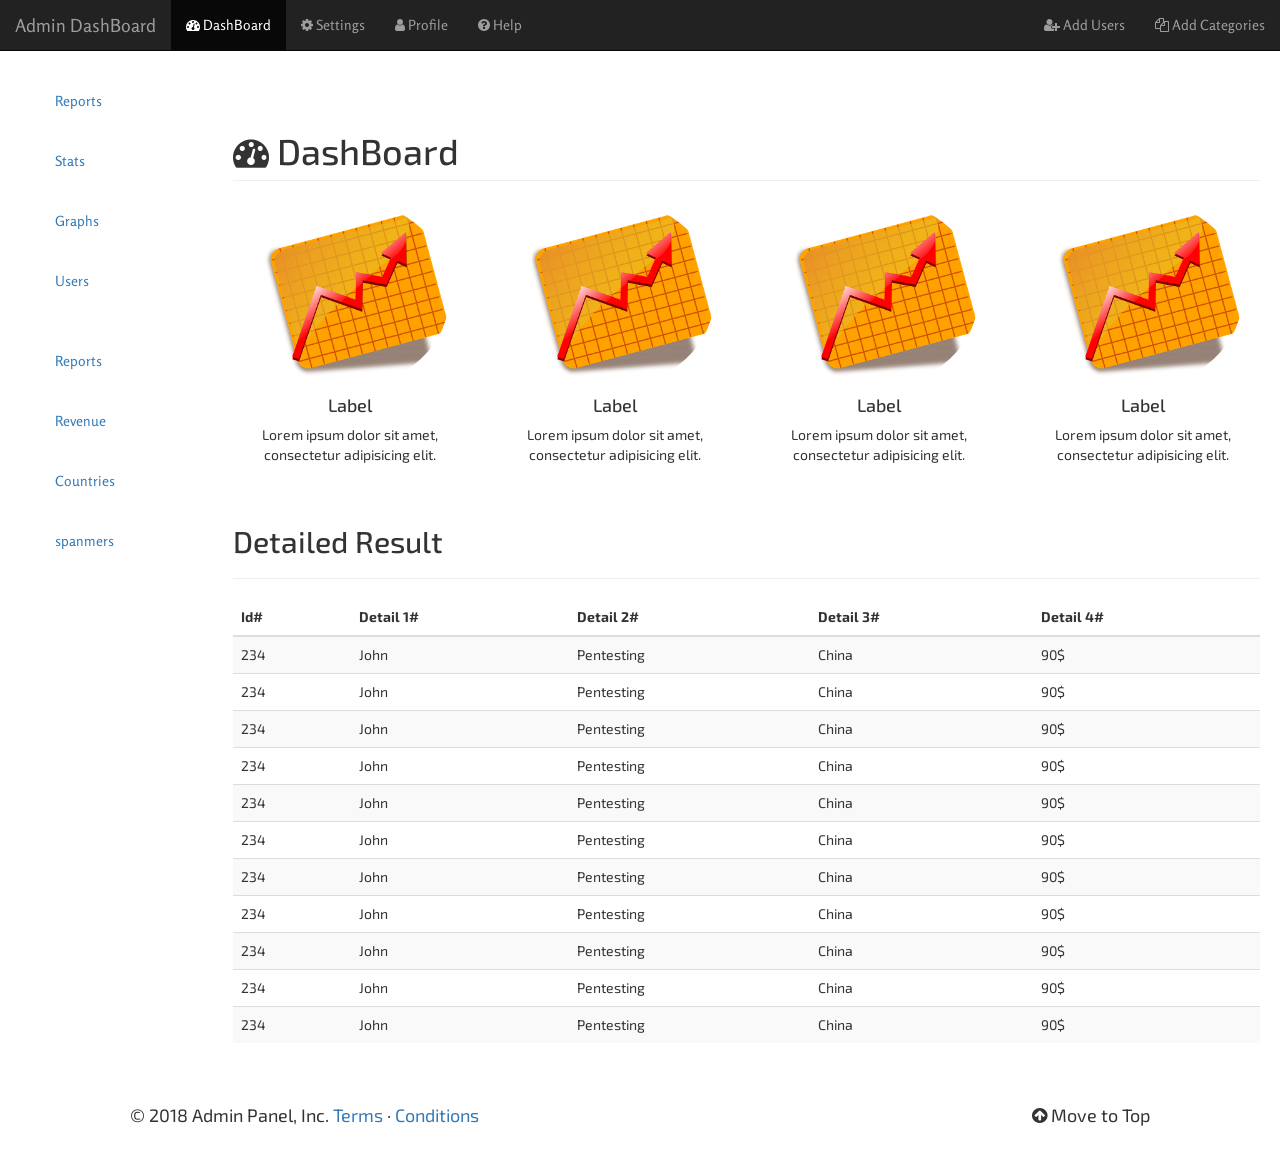
<file: AdminPanel/index.html>
<!DOCTYPE html>
<html lang="en">

<head>
	<meta charset="utf-8">
	<meta name="viewport" content="width=device-width, initial-scale=1.0">
	<link rel="stylesheet" media="screen" href="https://cdnjs.cloudflare.com/ajax/libs/twitter-bootstrap/3.3.5/css/bootstrap.min.css">
    <link rel="stylesheet" href="https://stackpath.bootstrapcdn.com/font-awesome/4.7.0/css/font-awesome.min.css">
    <link href="https://fonts.googleapis.com/css?family=Rosario" rel="stylesheet">
    <link href="https://fonts.googleapis.com/css?family=Exo+2" rel="stylesheet">
    <link rel="stylesheet" href="css/style.css">
	<title>Admin Panal</title>

</head>

<body>

<!--	navbar starts here -->

    <nav class="navbar navbar-inverse navbar-static-top">
      <div class="container-fluid">
        <div class="navbar-header">
          <button type="button" class="navbar-toggle collapsed" data-toggle="collapse" data-target="#bs-example-navbar-collapse-1" aria-expanded="false">
            <span class="sr-only">Toggle navigation</span>
            <span class="icon-bar"></span>
            <span class="icon-bar"></span>
            <span class="icon-bar"></span>
          </button>
          <a class="navbar-brand" href="#">Admin DashBoard</a>
        </div>
        <div class="collapse navbar-collapse" id="bs-example-navbar-collapse-1">
          <ul class="nav navbar-nav">
            <li class="active"><a href="#"><i class="fa fa-tachometer" aria-hidden="true"></i> DashBoard <span class="sr-only">(current)</span></a></li>
            <li><a href="#"><i class="fa fa-cog" aria-hidden="true"></i> Settings</a></li>
            <li><a href="#"><i class="fa fa-user" aria-hidden="true"></i> Profile</a></li>
            <li><a href="#"><i class="fa fa-question-circle" aria-hidden="true"></i> Help</a></li>
          </ul>
          <ul class="nav navbar-nav navbar-right">
            <li><a href="#"><i class="fa fa-user-plus" aria-hidden="true"></i> Add Users</a></li>
            <li><a href="#"><i class="fa fa-files-o" aria-hidden="true"></i> Add Categories</a></li>
          </ul>
        </div>
      </div>
    </nav>
    
<!--    navbar ends Here -->

    <div class="container-fluid">
        <div class="row">
            <div class="col-sm-3 col-md-2">
                <ul class="nav nav-sidebar">
                    <li class="active"><a href="#">Reports</a></li>
                    <li><a href="#">Stats</a></li>
                    <li><a href="#">Graphs</a></li>
                    <li><a href="#">Users</a></li>
                </ul>
                <ul class="nav nav-sidebar">
                    <li class="active"><a href="#">Reports</a></li>
                    <li><a href="#">Revenue</a></li>
                    <li><a href="#">Countries</a></li>
                    <li><a href="#">spanmers</a></li>
                </ul>
            </div>
            <div class="col-sm-9 col-md-10 main">
                <h1 class="page-header"><i class="fa fa-tachometer" aria-hidden="true"></i> DashBoard</h1>
                <div class="row placeholders">
                    <div class="col-xs-6 col-sm-3 placeholder">
                        <img src="images/graph.png" alt="graph Image" class="img-responsive" width="200" height="200">
                        <h4>Label</h4>
                        <p>Lorem ipsum dolor sit amet, consectetur adipisicing elit.</p>
                    </div>
                    <div class="col-xs-6 col-sm-3 placeholder">
                        <img src="images/graph.png" alt="graph Image" class="img-responsive" width="200" height="200">
                        <h4>Label</h4>
                        <p>Lorem ipsum dolor sit amet, consectetur adipisicing elit.</p>
                    </div>
                    <div class="col-xs-6 col-sm-3 placeholder">
                        <img src="images/graph.png" alt="graph Image" class="img-responsive" width="200" height="200">
                        <h4>Label</h4>
                        <p>Lorem ipsum dolor sit amet, consectetur adipisicing elit.</p>
                    </div>
                    <div class="col-xs-6 col-sm-3 placeholder">
                        <img src="images/graph.png" alt="graph Image" class="img-responsive" width="200" height="200">
                        <h4>Label</h4>
                        <p>Lorem ipsum dolor sit amet, consectetur adipisicing elit.</p>
                    </div>
                </div>
                <h2 class="sub-header">Detailed Result</h2>
                <hr>
                <div class="table-responsive">
                    <table class="table table-striped">
                        <thead>
                            <tr>
                                <th>Id#</th>
                                <th>Detail 1#</th>
                                <th>Detail 2#</th>
                                <th>Detail 3#</th>
                                <th>Detail 4#</th>
                            </tr>
                        </thead>
                        <tbody>
                            <tr>
                                <td>234</td>
                                <td>John</td>
                                <td>Pentesting</td>
                                <td>China</td>
                                <td>90$</td>
                            </tr>
                            <tr>
                                <td>234</td>
                                <td>John</td>
                                <td>Pentesting</td>
                                <td>China</td>
                                <td>90$</td>
                            </tr>
                            <tr>
                                <td>234</td>
                                <td>John</td>
                                <td>Pentesting</td>
                                <td>China</td>
                                <td>90$</td>
                            </tr>
                            <tr>
                                <td>234</td>
                                <td>John</td>
                                <td>Pentesting</td>
                                <td>China</td>
                                <td>90$</td>
                            </tr>
                            <tr>
                                <td>234</td>
                                <td>John</td>
                                <td>Pentesting</td>
                                <td>China</td>
                                <td>90$</td>
                            </tr>
                            <tr>
                                <td>234</td>
                                <td>John</td>
                                <td>Pentesting</td>
                                <td>China</td>
                                <td>90$</td>
                            </tr>
                            <tr>
                                <td>234</td>
                                <td>John</td>
                                <td>Pentesting</td>
                                <td>China</td>
                                <td>90$</td>
                            </tr>
                            <tr>
                                <td>234</td>
                                <td>John</td>
                                <td>Pentesting</td>
                                <td>China</td>
                                <td>90$</td>
                            </tr>
                            <tr>
                                <td>234</td>
                                <td>John</td>
                                <td>Pentesting</td>
                                <td>China</td>
                                <td>90$</td>
                            </tr>
                            <tr>
                                <td>234</td>
                                <td>John</td>
                                <td>Pentesting</td>
                                <td>China</td>
                                <td>90$</td>
                            </tr>
                            <tr>
                                <td>234</td>
                                <td>John</td>
                                <td>Pentesting</td>
                                <td>China</td>
                                <td>90$</td>
                            </tr>
                        </tbody>
                    </table>
                </div>
            </div>
        </div>
    </div>
    
<!--    footer starts here -->
   
   <footer class="main">
        <p class="pull-right"><i class="fa fa-arrow-circle-up"></i> Move to Top</p>
        <p>&copy; 2018 Admin Panel, Inc. <a href="#">Terms</a> &middot; <a href="#">Conditions</a></p>
    </footer>
    
<!--    footer ends here -->
    
	<script src="https://cdnjs.cloudflare.com/ajax/libs/jquery/1.11.3/jquery.min.js"></script>
	<script src="https://cdnjs.cloudflare.com/ajax/libs/twitter-bootstrap/3.3.5/js/bootstrap.min.js"></script>

	<script>
	</script>

</body>

</html>
</file>
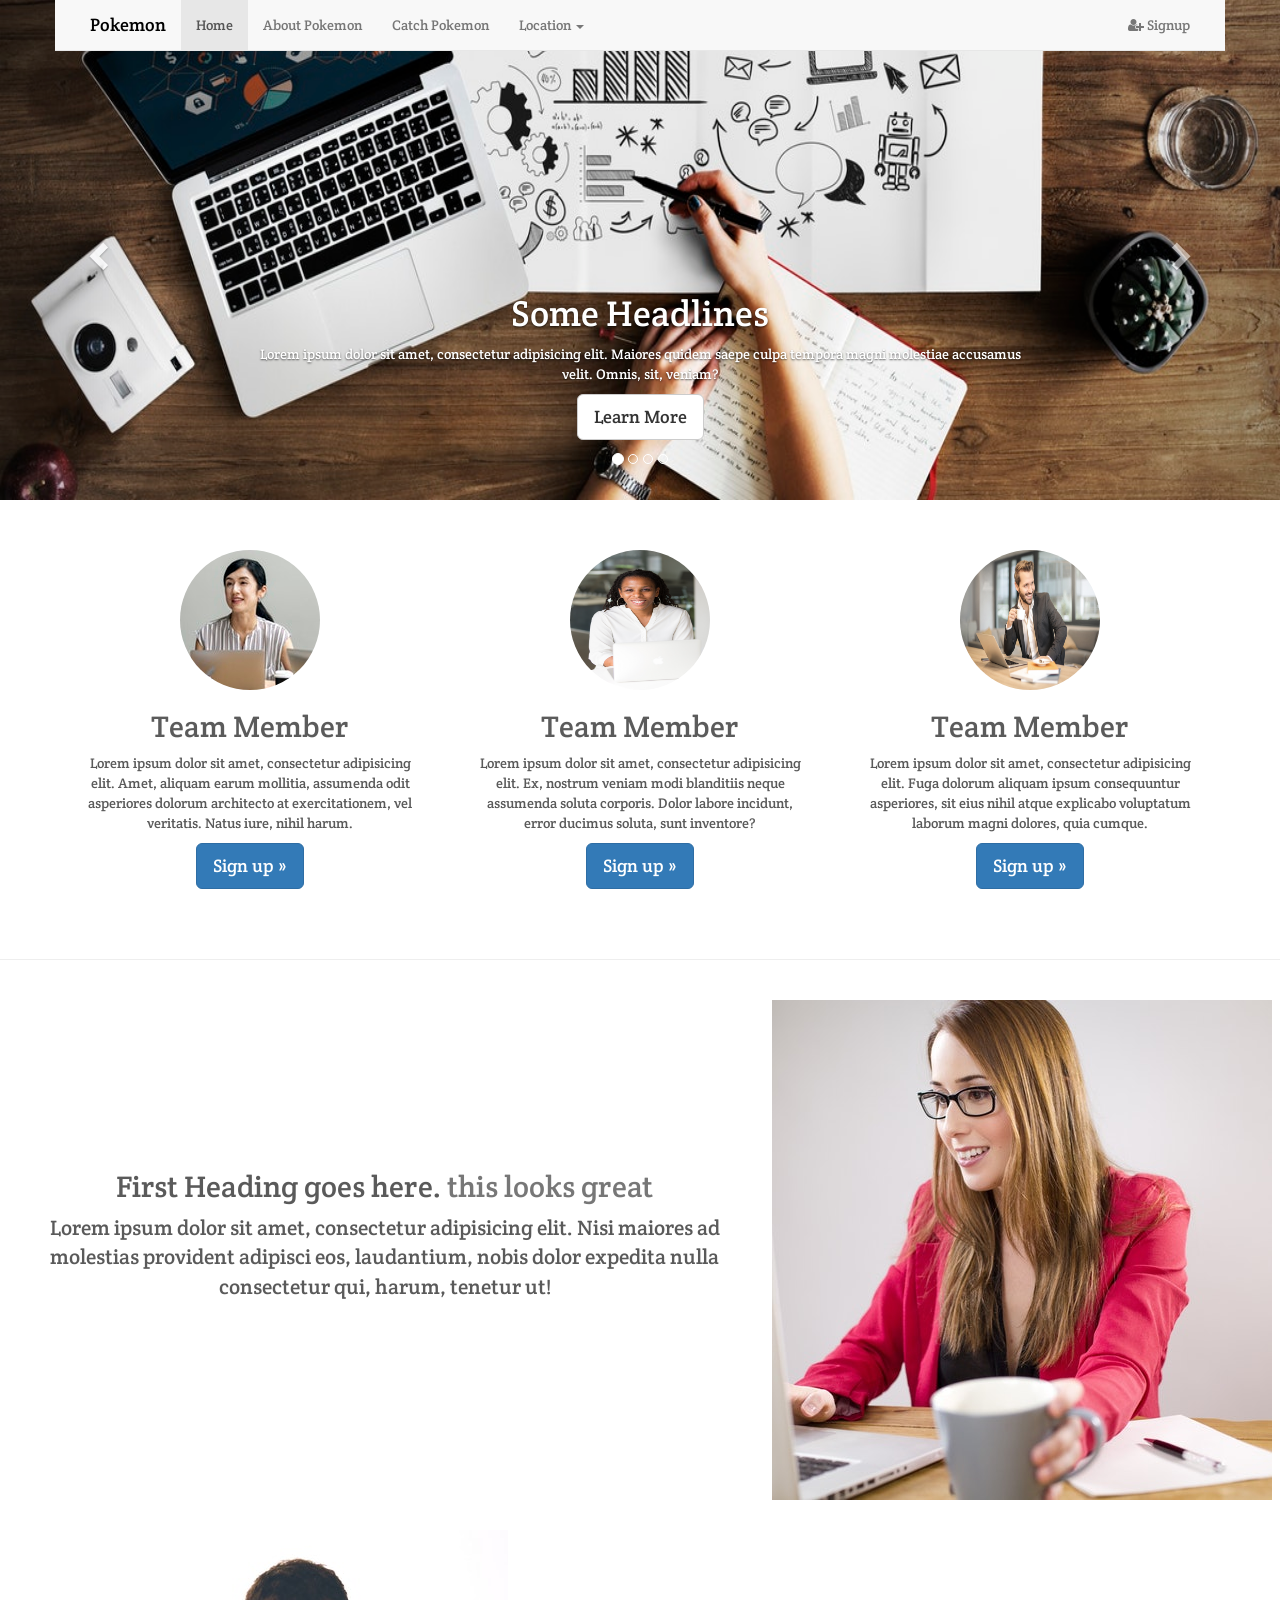
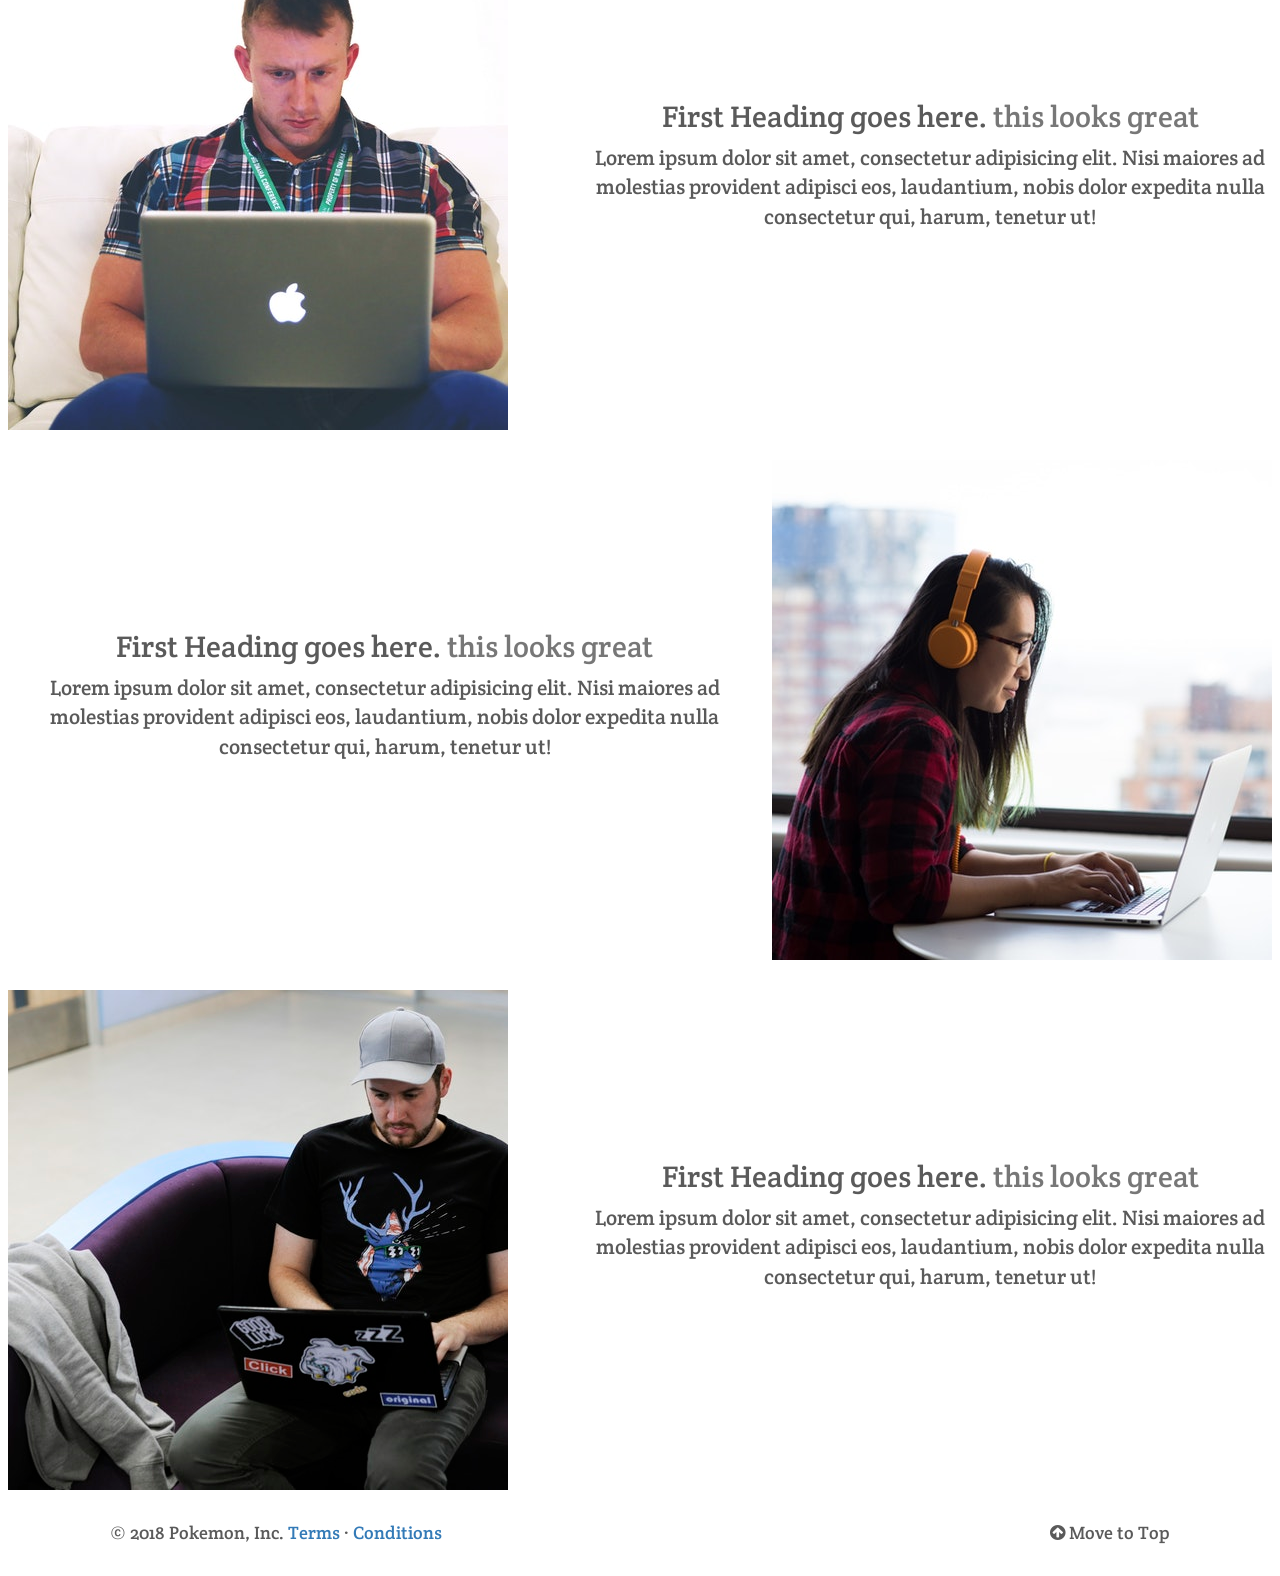
<file: PokemonCompany/index.html>
<!DOCTYPE html>
<html lang="en">

<head>
	<meta charset="utf-8">
	<meta name="viewport" content="width=device-width, initial-scale=1.0">
	<link rel="stylesheet" media="screen" href="https://cdnjs.cloudflare.com/ajax/libs/twitter-bootstrap/3.3.5/css/bootstrap.min.css">
    <link href="https://fonts.googleapis.com/css?family=Crete+Round" rel="stylesheet">
    <link rel="stylesheet" href="https://stackpath.bootstrapcdn.com/font-awesome/4.7.0/css/font-awesome.min.css">
    <link rel="stylesheet" href="css/style.css">
    <link rel="stylesheet" href="css/animate.css">
	<title>Minimum Bootstrap HTML Skeleton</title>

	<!--  -->

	<style>

	</style>

</head>

<body>
<!--    navigation bar starts here-->
	<div class="navbar-wrapper">
	    <div class="container">
	        <nav class="navbar navbar-default navbar-static-top ">
	            <div class="container-fluid">
	                <div class="navbar-header">
	                    <button type="button" class="navbar-toggle collapsed" data-toggle="collapse" data-target="#bs-example-navbar-collapse-1" aria-expanded="false">
                        <span class="sr-only">Toggle navigation</span>
                        <span class="icon-bar"></span>
                        <span class="icon-bar"></span>
                        <span class="icon-bar"></span>
                        </button>
                        <a class="navbar-brand" href="#">Pokemon</a>
	                </div>
	                <div class="collapse navbar-collapse" id="bs-example-navbar-collapse-1">
	                    <ul class="nav navbar-nav">
	                        <li class="active"><a href="#">Home <span class="sr-only">(current)</span></a></li>
	                        <li><a href="#">About Pokemon</a></li>
	                        <li><a href="#">Catch Pokemon</a></li>
	                        <li class="dropdown">
                            <a href="#" class="dropdown-toggle" data-toggle="dropdown" role="button" aria-haspopup="true" aria-expanded="false">Location <span class="caret"></span></a>
                            <ul class="dropdown-menu">
                                <li><a href="#">California</a></li>
                                <li><a href="#">London</a></li>
                                <li><a href="#">India</a></li>
                                <li role="separator" class="divider"></li>
                                <li class="dropdown-header">UpComing Gigs</li>
                                <li><a href="#">Brazil</a></li>
                                <li><a href="#">China</a></li>
                            </ul>
                            </li>
	                    </ul>
	                    <ul class="nav navbar-nav navbar-right">
	                        <li><a href="#"><i class="fa fa-user-plus" aria-hidden="true"></i> Signup</a></li>
	                    </ul>
	                </div>
	            </div>
	        </nav>
	    </div>
	</div>
<!--    navigation bar ends here-->

<!--    carousal starts here-->
    <div id="myCarousel" class="carousel slide" data-ride="carousel">
  <!-- Indicators -->
        <ol class="carousel-indicators">
            <li data-target="#myCarousel" data-slide-to="0" class="active"></li>
            <li data-target="#myCarousel" data-slide-to="1"></li>
            <li data-target="#myCarousel" data-slide-to="2"></li>
            <li data-target="#myCarousel" data-slide-to="3"></li>
            
        </ol>

  <!-- Wrapper for slides -->
        <div class="carousel-inner" role="listbox">
            <div class="item active">
              <img src="images/slide1.jpeg" alt="First Slide">
              <div class="container">
                  <div class="carousel-caption">
                      <h1>Some Headlines</h1>
                      <p>Lorem ipsum dolor sit amet, consectetur adipisicing elit. Maiores quidem saepe culpa tempora magni molestiae accusamus velit. Omnis, sit, veniam?</p>
                      <p><a class="btn btn-default btn-lg" href="#">Learn More</a></p>
                  </div>
              </div>
            </div>
            <div class="item">
              <img src="images/slide2.jpeg" alt="Second Slide">
              <div class="carousel-caption">
                      <h1>Some Headlines</h1>
                      <p>Lorem ipsum dolor sit amet, consectetur adipisicing elit. Maiores quidem saepe culpa tempora magni molestiae accusamus velit. Omnis, sit, veniam?</p>
                      <p><a class="btn btn-default btn-lg" href="#">Learn More</a></p>
                </div>
            </div>
            <div class="item">
              <img src="images/slide3.jpeg" alt="Third Slide">
              <div class="carousel-caption">
                      <h1>Some Headlines</h1>
                      <p>Lorem ipsum dolor sit amet, consectetur adipisicing elit. Maiores quidem saepe culpa tempora magni molestiae accusamus velit. Omnis, sit, veniam?</p>
                      <p><a class="btn btn-default btn-lg" href="#">Learn More</a></p>
              </div>
            </div>
            <div class="item">
              <img src="images/slide4.jpeg" alt="Fourth Slide">
              <div class="carousel-caption">
                      <h1>Some Headlines</h1>
                      <p>Lorem ipsum dolor sit amet, consectetur adipisicing elit. Maiores quidem saepe culpa tempora magni molestiae accusamus velit. Omnis, sit, veniam?</p>
                      <p><a class="btn btn-default btn-lg" href="#">Learn More</a></p>
              </div>
            </div>
          
          </div>

  <!-- Controls -->
          <a class="left carousel-control" href="#myCarousel" role="button" data-slide="prev">
                <span class="glyphicon glyphicon-chevron-left" aria-hidden="true"></span>
                <span class="sr-only">Previous</span>
          </a>
          <a class="right carousel-control" href="#myCarousel" role="button" data-slide="next">
                <span class="glyphicon glyphicon-chevron-right" aria-hidden="true"></span>
                <span class="sr-only">Next</span>
          </a>
    </div>
        
<!--    carousel ends here -->

<!--    team section Start here -->

    <div class="container team">
        <div class="row">
            <div class="col-lg-4">
                <img src="images/employee1.jpeg" alt="Employee 1" class="img-circle animated wobble" width="140" height="140">
                <h2>Team Member</h2>
                <p>Lorem ipsum dolor sit amet, consectetur adipisicing elit. Amet, aliquam earum mollitia, assumenda odit asperiores dolorum architecto at exercitationem, vel veritatis. Natus iure, nihil harum.</p>
                <p><a href="#" class="btn btn-primary btn-lg">Sign up &raquo;</a></p>
            </div>
            <div class="col-lg-4">
                <img src="images/employee2.jpg" alt="Employee 1" class="img-circle animated wobble" width="140" height="140">
                <h2>Team Member</h2>
                <p>Lorem ipsum dolor sit amet, consectetur adipisicing elit. Ex, nostrum veniam modi blanditiis neque assumenda soluta corporis. Dolor labore incidunt, error ducimus soluta, sunt inventore?</p>
                <p><a href="#" class="btn btn-primary btn-lg">Sign up &raquo;</a></p>
            </div>
            <div class="col-lg-4">
                <img src="images/employee3.jpg" alt="Employee 1" class="img-circle animated wobble" width="140" height="140">
                <h2>Team Member</h2>
                <p>Lorem ipsum dolor sit amet, consectetur adipisicing elit. Fuga dolorum aliquam ipsum consequuntur asperiores, sit eius nihil atque explicabo voluptatum laborum magni dolores, quia cumque.</p>
                <p><a href="#" class="btn btn-primary btn-lg">Sign up &raquo;</a></p>
            </div>
        </div>
    </div>

<!--    team section ends here -->

    <hr class="divider">
    
<!--    content section goes here-->
    
    <div class="row content">
        <div class="col-md-7 mickey">
            <h2 class="content-heading">First Heading goes here.<span class="text-muted"> this looks great</span></h2>
            <p class="lead">Lorem ipsum dolor sit amet, consectetur adipisicing elit. Nisi maiores ad molestias provident adipisci eos, laudantium, nobis dolor expedita nulla consectetur qui, harum, tenetur ut!</p>
        </div>
        <div class="col-md-5">
            <img src="images/img1.jpeg" alt="Working Employee" class="content-image img-responsive center-block" >
        </div>
    </div>    
        
    <div class="row content">
        <div class="col-md-5">
            <img src="images/img2.jpg" alt="Working Employee" class="content-image img-responsive center-block" >
        </div>

        <div class="col-md-7 mickey">
            <h2 class="content-heading">First Heading goes here.<span class="text-muted"> this looks great</span></h2>
            <p class="lead">Lorem ipsum dolor sit amet, consectetur adipisicing elit. Nisi maiores ad molestias provident adipisci eos, laudantium, nobis dolor expedita nulla consectetur qui, harum, tenetur ut!</p>
        </div>
    </div>
    
    <div class="row content">
        <div class="col-md-7 mickey">
            <h2 class="content-heading">First Heading goes here.<span class="text-muted"> this looks great</span></h2>
            <p class="lead">Lorem ipsum dolor sit amet, consectetur adipisicing elit. Nisi maiores ad molestias provident adipisci eos, laudantium, nobis dolor expedita nulla consectetur qui, harum, tenetur ut!</p>
        </div>
        <div class="col-md-5">
            <img src="images/img3.jpeg" alt="Working Employee" class="content-image img-responsive center-block" >
        </div>
    </div>  
     
    <div class="row content">
        <div class="col-md-5">
            <img src="images/img4.jpeg" alt="Working Employee" class="content-image img-responsive center-block" >
        </div>

        <div class="col-md-7 mickey">
            <h2 class="content-heading">First Heading goes here.<span class="text-muted"> this looks great</span></h2>
            <p class="lead">Lorem ipsum dolor sit amet, consectetur adipisicing elit. Nisi maiores ad molestias provident adipisci eos, laudantium, nobis dolor expedita nulla consectetur qui, harum, tenetur ut!</p>
        </div>
    </div>
    
<!--    content section ends here -->

<!--    footer Section start -->

    <footer>
        <p class="pull-right"><i class="fa fa-arrow-circle-up"></i> Move to Top</p>
        <p>&copy; 2018 Pokemon, Inc. <a href="#">Terms</a> &middot; <a href="#">Conditions</a></p>
    </footer>

<!--    footer section end -->
	<script src="https://cdnjs.cloudflare.com/ajax/libs/jquery/1.11.3/jquery.min.js"></script>
	<script src="https://cdnjs.cloudflare.com/ajax/libs/twitter-bootstrap/3.3.5/js/bootstrap.min.js"></script>

	<script>
	</script>

</body>

</html>
</file>
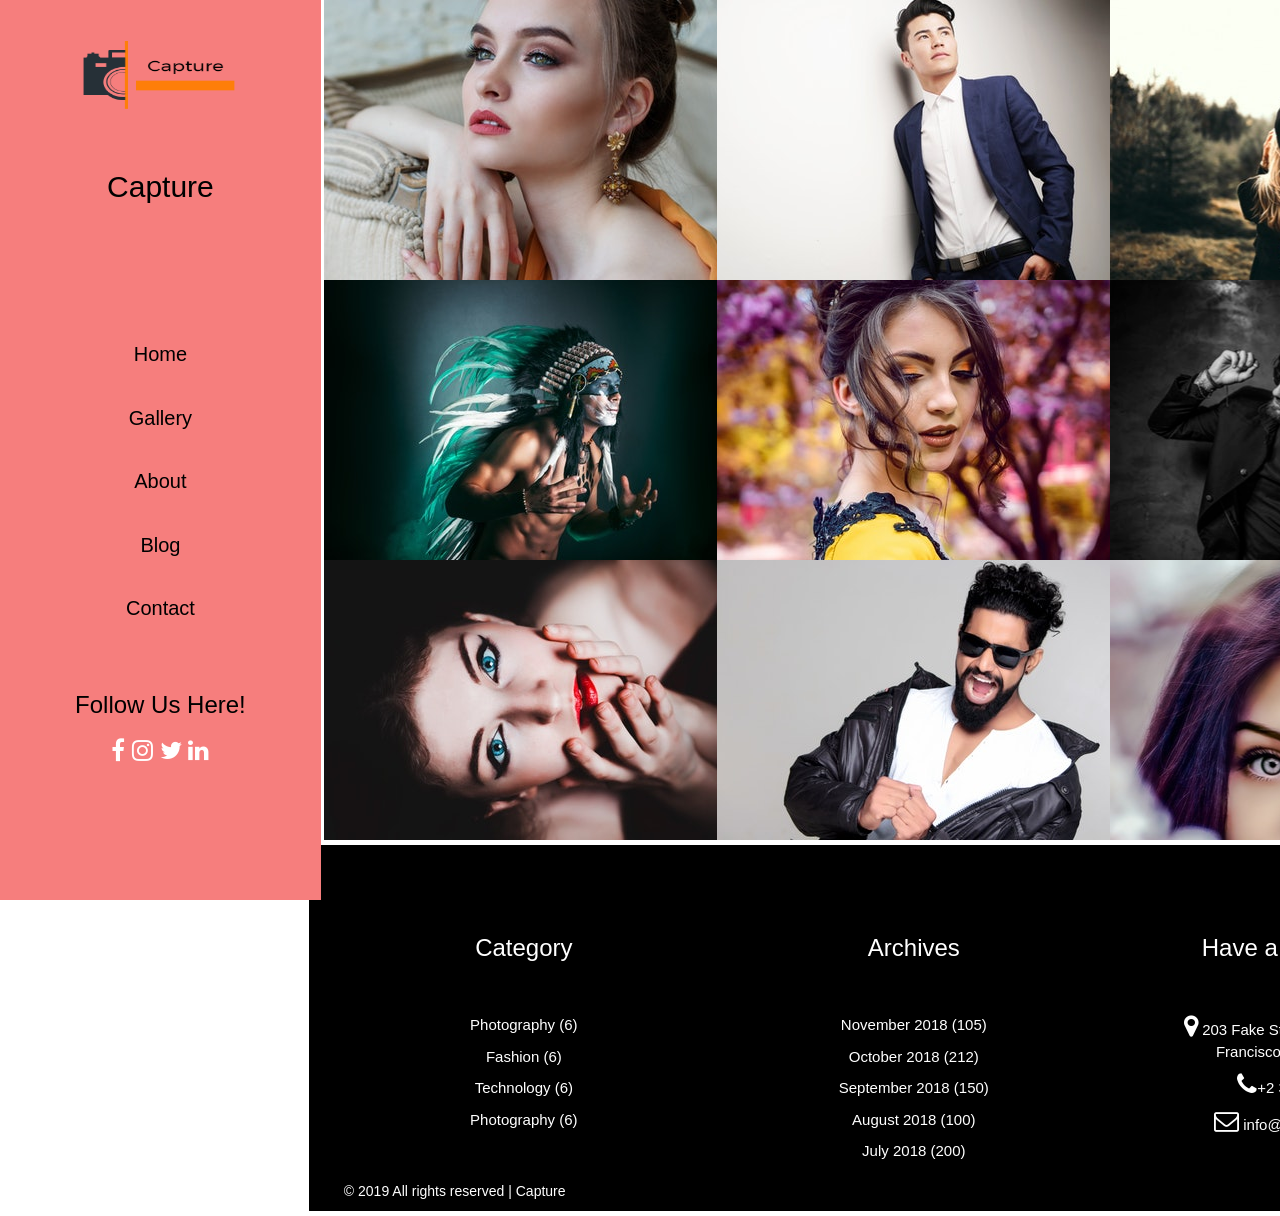
<file: SimpleTemplate/index.html>
<!DOCTYPE html>
<html lang="en">

<head>
	<meta charset="utf-8">
	<meta name="viewport" content="width=device-width, initial-scale=1.0">
	<link rel="stylesheet" media="screen" href="https://cdnjs.cloudflare.com/ajax/libs/twitter-bootstrap/3.3.5/css/bootstrap.min.css">
    <link rel="stylesheet" href="https://stackpath.bootstrapcdn.com/font-awesome/4.7.0/css/font-awesome.min.css">
    <link rel="stylesheet" href="css/style.css">
	<title>Capture</title>

</head>

<body>
    <div class="main">
        <div class="logo">
            <img src="images/logo.png" width="200" height="150" alt="Logo">
            <h2>Capture</h2>
        </div>
	       <ul class="nav nav-sidebar item">
	           <li class="active"><a href="index.html">Home</a></li>
	           <li><a href="gallery.html">Gallery</a></li>
	           <li><a href="#">About</a></li>
	           <li><a href="#">Blog</a></li>
	           <li><a href="#">Contact</a></li>
	       </ul>
	       <ul class="nav nav-sidebar item1">
	           <li><h3>Follow Us Here!</h3></li>
	           <li><h3><i class="fa fa-facebook"></i>  <i class="fa fa-instagram"></i>  <i class="fa fa-twitter"></i>  <i class="fa fa-linkedin"></i></h3></li>
	       </ul>
    </div>
    
    <div class="container main-content">
        <div class="row image-set">
            <div class="col-md-4">
                <img src="images/img1.jpeg" alt="image 1" width="405.11" height="280">
            </div>
            <div class="col-md-4">
                <img src="images/img2.jpeg" alt="image 2" width="405.11" height="280">
            </div>
            <div class="col-md-4">
                <img src="images/img3.jpeg" alt="image 3" width="405.11" height="280">
            </div>
        </div>
        <div class="row image-set">
            <div class="col-md-4">
                <img src="images/img4.jpeg" alt="image 4" width="405.11" height="280">
            </div>
            <div class="col-md-4">
                <img src="images/img5.jpeg" alt="image 5" width="405.11" height="280">
            </div>
            <div class="col-md-4">
                <img src="images/img6.jpeg" alt="image 6" width="405.11" height="280">
            </div>
        </div>
        <div class="row image-set">
            <div class="col-md-4">
                <img src="images/img7.jpeg" alt="image 7" width="405.11" height="280">
            </div>
            <div class="col-md-4">
                <img src="images/img8.jpeg" alt="image 8" width="405.11" height="280">
            </div>
            <div class="col-md-4">
                <img src="images/img9.jpeg" alt="image 9" width="405.11" height="280">
            </div>
        </div>
    </div>
    <div class="footer">
        <div class="container footer1">
        <div class="row">
            <div class="col-md-4 team">
                <h3>Category</h3><br><br>
                <p>Photography <span>(6)</span></p>
                <p>Fashion <span>(6)</span></p>
                <p>Technology <span>(6)</span></p>
                <p>Photography <span>(6)</span></p>
            </div>
            <div class="col-md-4 team">
                <h3>Archives</h3><br><br>
                <p>November 2018 <span>(105)</span></p>
                <p>October 2018 <span>(212)</span></p>
                <p>September 2018 <span>(150)</span></p>
                <p>August 2018 <span>(100)</span></p>
                <p>July 2018 <span>(200)</span></p>
            </div>
            <div class="col-md-4 team">
                <h3>Have a Questions?</h3><br><br>
                <p><i class="fa fa-map-marker" style="font-size:25px"></i> 203 Fake St. Mountain View, San <br> Francisco, California, USA</p>
                <p><i class="fa fa-phone" style="font-size:25px"></i>+2 392 3929 210</p>
                <p><i class="fa fa-envelope-o" style="font-size:25px"></i> 	info@yourdomain.com</p>
            </div>
        </div>
    </div>
    <div class="container footer2">
        <div class="row">
            <div class="col-md-12">
                <p>&copy 2019 All rights reserved | Capture</p>
            </div>
        </div>
    </div>
    </div>
    
	<script src="https://cdnjs.cloudflare.com/ajax/libs/jquery/1.11.3/jquery.min.js"></script>
	<script src="https://cdnjs.cloudflare.com/ajax/libs/twitter-bootstrap/3.3.5/js/bootstrap.min.js"></script>

	<script>
	</script>

</body>

</html>
</file>
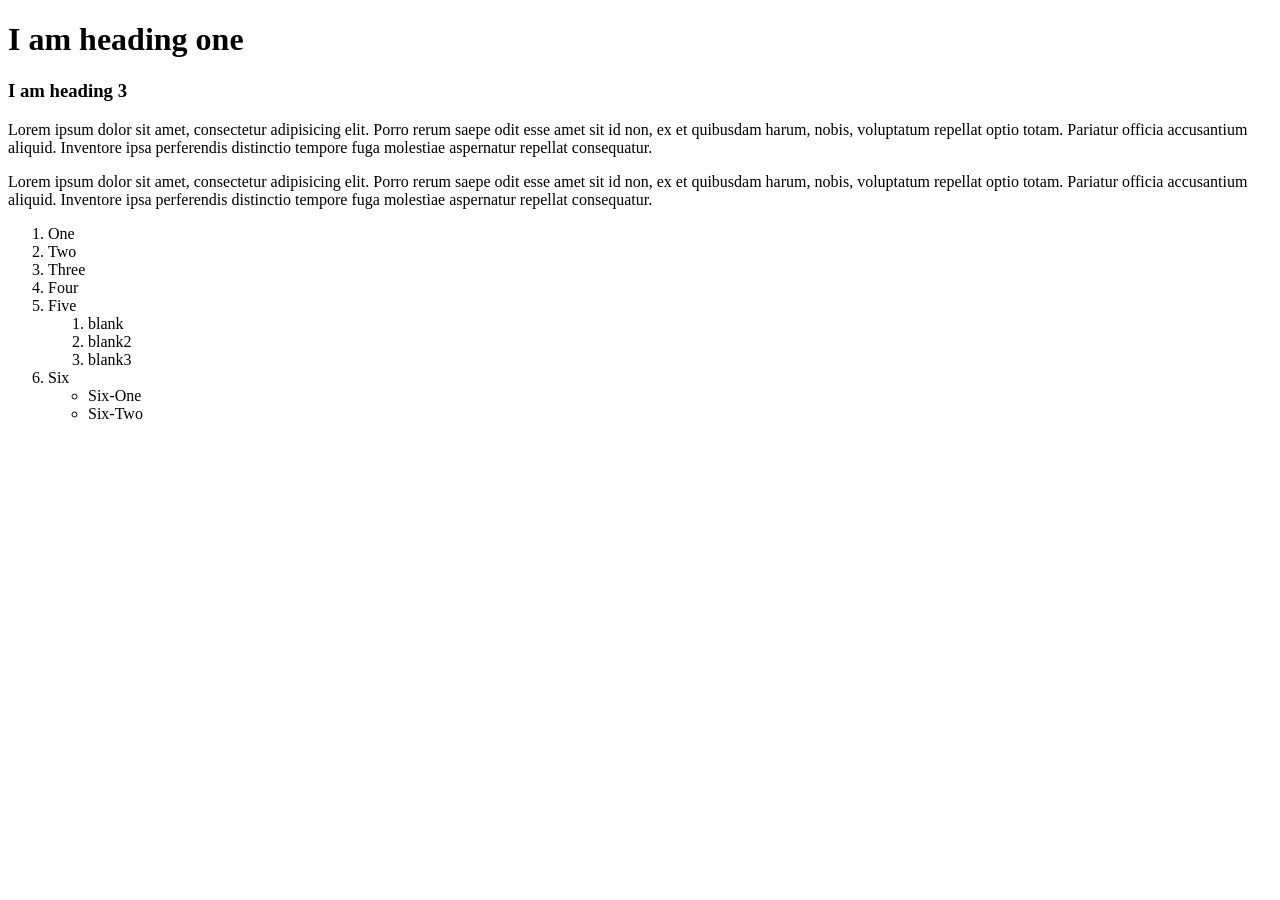
<file: TestSite/index.html>
<!DOCTYPE html>
   <html lang="en">
   <head>
       <meta charset="UTF-8">
       <title>Complete this task</title>
   </head>
   <body>
       <h1>I am heading one</h1>
       <h3>I am heading 3</h3>
       
       <p>Lorem ipsum dolor sit amet, consectetur adipisicing elit. Porro rerum saepe odit esse amet sit id non, ex et quibusdam harum, nobis, voluptatum repellat optio totam. Pariatur officia accusantium aliquid. Inventore ipsa perferendis distinctio tempore fuga molestiae aspernatur repellat consequatur.</p>
       <p>Lorem ipsum dolor sit amet, consectetur adipisicing elit. Porro rerum saepe odit esse amet sit id non, ex et quibusdam harum, nobis, voluptatum repellat optio totam. Pariatur officia accusantium aliquid. Inventore ipsa perferendis distinctio tempore fuga molestiae aspernatur repellat consequatur.</p>
       
       <ol>
           <li>One</li>
           <li>Two</li>
           <li>Three</li>
           <li>Four</li>
           <li>Five</li>
           <ol>
               <li>blank</li>
               <li>blank2</li>
               <li>blank3</li>
           </ol>
           <li>Six</li>
           <ul>
               <li>Six-One</li>
               <li>Six-Two</li>
           </ul>
       </ol>
   </body>
   </html>
</file>
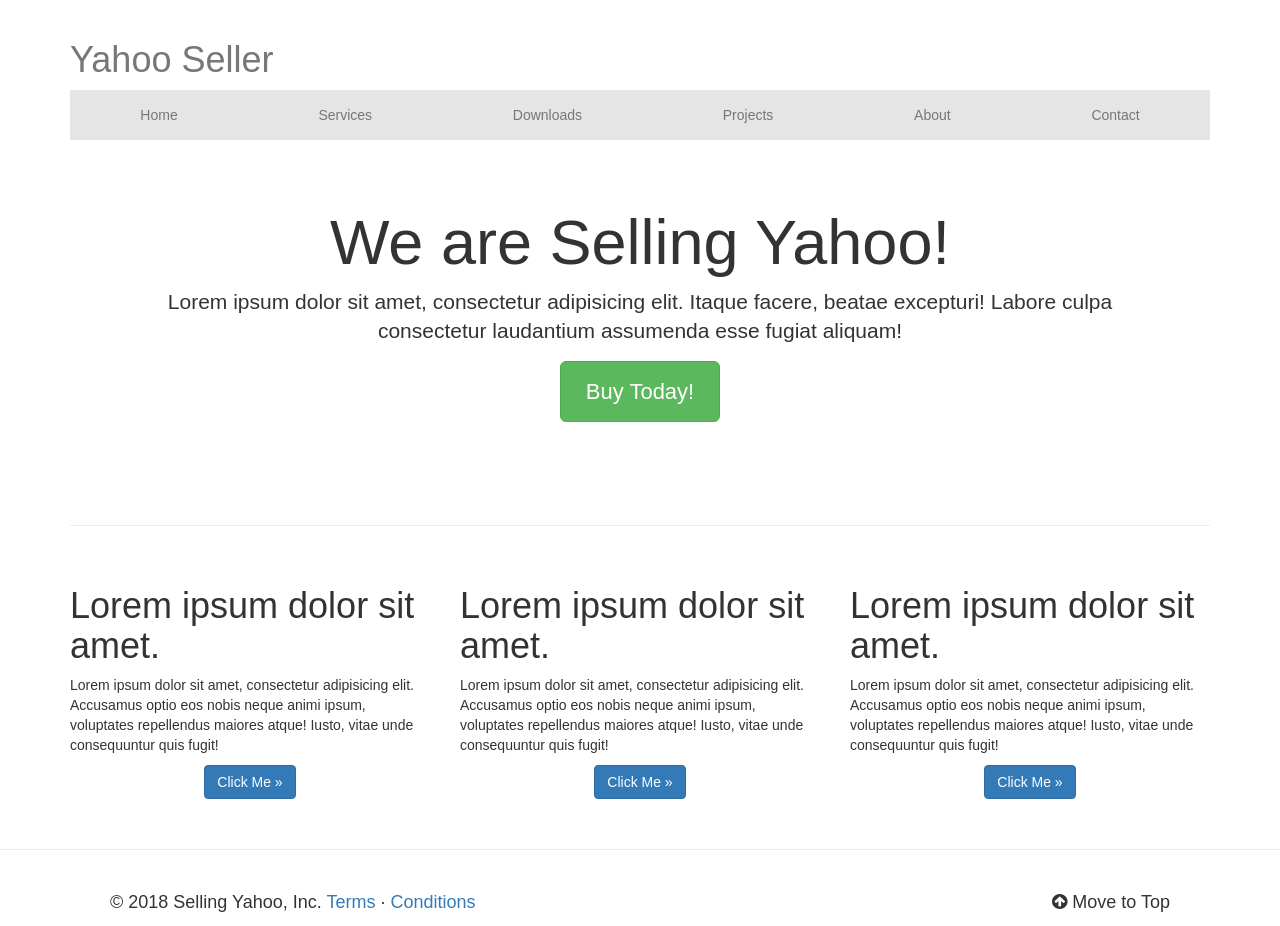
<file: YahooSelling/index.html>
<!DOCTYPE html>
<html lang="en">

<head>
	<meta charset="utf-8">
	<meta name="viewport" content="width=device-width, initial-scale=1.0">
	<link rel="stylesheet" media="screen" href="https://cdnjs.cloudflare.com/ajax/libs/twitter-bootstrap/3.3.5/css/bootstrap.min.css">
    <link rel="stylesheet" href="https://stackpath.bootstrapcdn.com/font-awesome/4.7.0/css/font-awesome.min.css">
    <link rel="stylesheet" href="css/style.css">
	<title>Yahoo Selling</title>

	<!--  -->

	<style>

	</style>

</head>

<body>

	<div class="container">
    
    <div>
        <h1 class="text-muted">Yahoo Seller</h1>
        <nav>
            <ul class="nav nav-justified">
                <li class="active"><a href="#">Home</a></li>
                <li><a href="#">Services</a></li>
                <li><a href="#">Downloads</a></li>
                <li><a href="#">Projects</a></li>
                <li><a href="#">About</a></li>
                <li><a href="#">Contact</a></li>
            </ul>
        </nav>
    </div>
    
    
    <div class="jumbotron">
        <h1>We are Selling Yahoo!</h1>
        <p class="lead">Lorem ipsum dolor sit amet, consectetur adipisicing elit. Itaque facere, beatae excepturi! Labore culpa consectetur laudantium assumenda esse fugiat aliquam!</p>
        <p><a href="#" class="btn btn-success btn-lg">Buy Today!</a></p>
    </div>
    
    <hr class="divider">
    
    <div class="row">
        <div class="col-lg-4">
            <h1>Lorem ipsum dolor sit amet.</h1>
            <p>Lorem ipsum dolor sit amet, consectetur adipisicing elit. Accusamus optio eos nobis neque animi ipsum, voluptates repellendus maiores atque! Iusto, vitae unde consequuntur quis fugit!</p>
            <p class="centro"><a href="#" class="btn btn-primary">Click Me &raquo;</a></p>
        </div>
        <div class="col-lg-4">
            <h1>Lorem ipsum dolor sit amet.</h1>
            <p>Lorem ipsum dolor sit amet, consectetur adipisicing elit. Accusamus optio eos nobis neque animi ipsum, voluptates repellendus maiores atque! Iusto, vitae unde consequuntur quis fugit!</p>
            <p class="centro"><a href="#" class="btn btn-primary">Click Me &raquo;</a></p>
        </div>
        <div class="col-lg-4">
            <h1>Lorem ipsum dolor sit amet.</h1>
            <p>Lorem ipsum dolor sit amet, consectetur adipisicing elit. Accusamus optio eos nobis neque animi ipsum, voluptates repellendus maiores atque! Iusto, vitae unde consequuntur quis fugit!</p>
            <p class="centro"><a href="#" class="btn btn-primary">Click Me &raquo;</a></p>
        </div>
    </div>
    
	</div>

    <hr class="divider">
    
    <footer>
        <p class="pull-right"><i class="fa fa-arrow-circle-up"></i> Move to Top</p>
        <p>&copy; 2018 Selling Yahoo, Inc. <a href="#">Terms</a> &middot; <a href="#">Conditions</a></p>
    </footer>
    
    
	<script src="https://cdnjs.cloudflare.com/ajax/libs/jquery/1.11.3/jquery.min.js"></script>
	<script src="https://cdnjs.cloudflare.com/ajax/libs/twitter-bootstrap/3.3.5/js/bootstrap.min.js"></script>

	<script>
	</script>

</body>

</html>
</file>
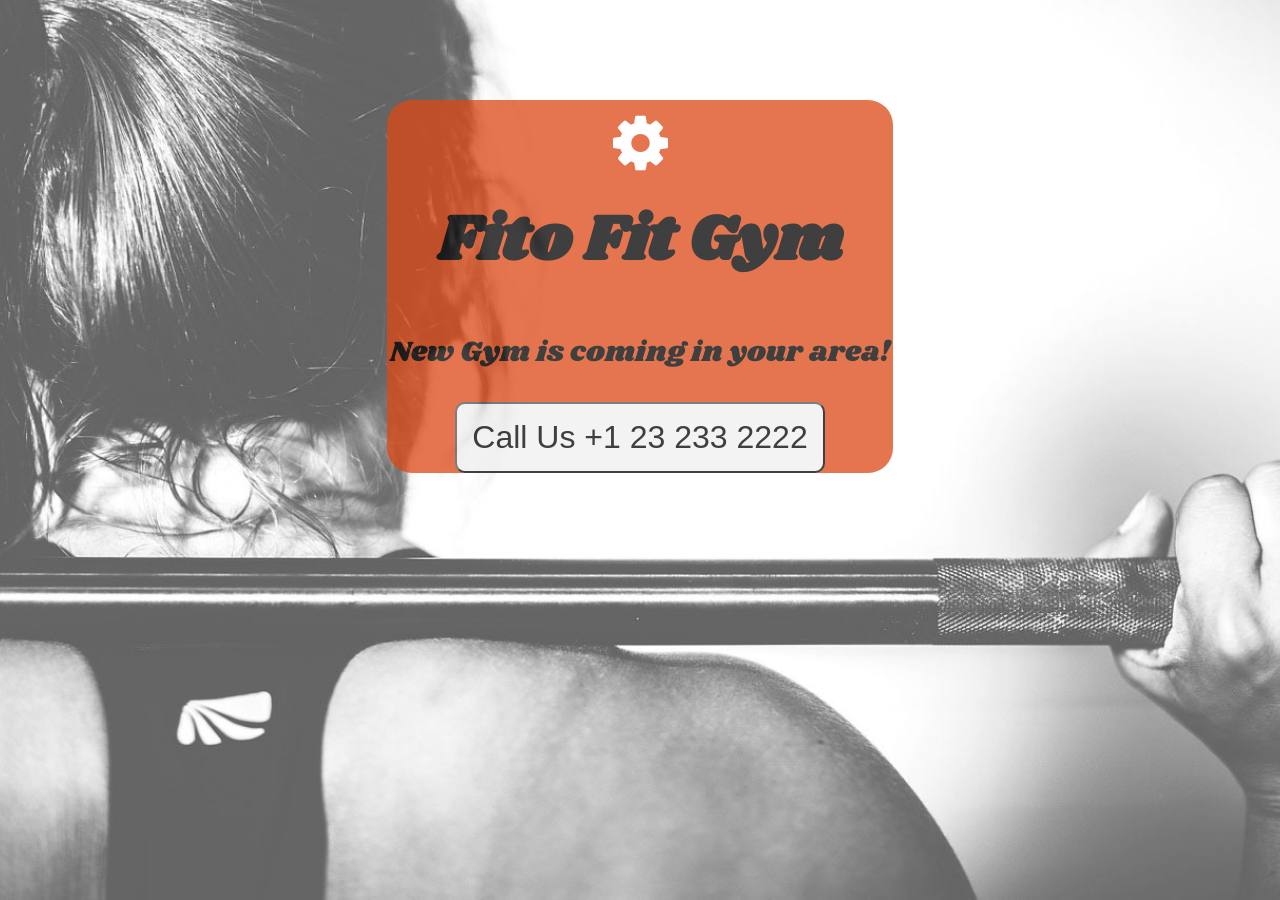
<file: Project/GymComingSoon/index.html>
<!DOCTYPE html>
<html lang="en">
<head>
    <meta charset="UTF-8">
    <title>FitoFit Gym</title>
    <link rel="stylesheet" href="https://maxcdn.bootstrapcdn.com/font-awesome/4.6.3/css/font-awesome.min.css">
    <link href="https://fonts.googleapis.com/css?family=Shrikhand" rel="stylesheet">
    <link rel="stylesheet" href="css/style.css">
</head>
<body>
    <div>
        <h1><i class="fa fa-cog" aria-hidden="true"></i><br>Fito Fit Gym</h1>
        <p>New Gym is coming in your area!</p>
        <button>Call Us +1 23 233 2222</button>
    </div>
</body>
</html>
</file>
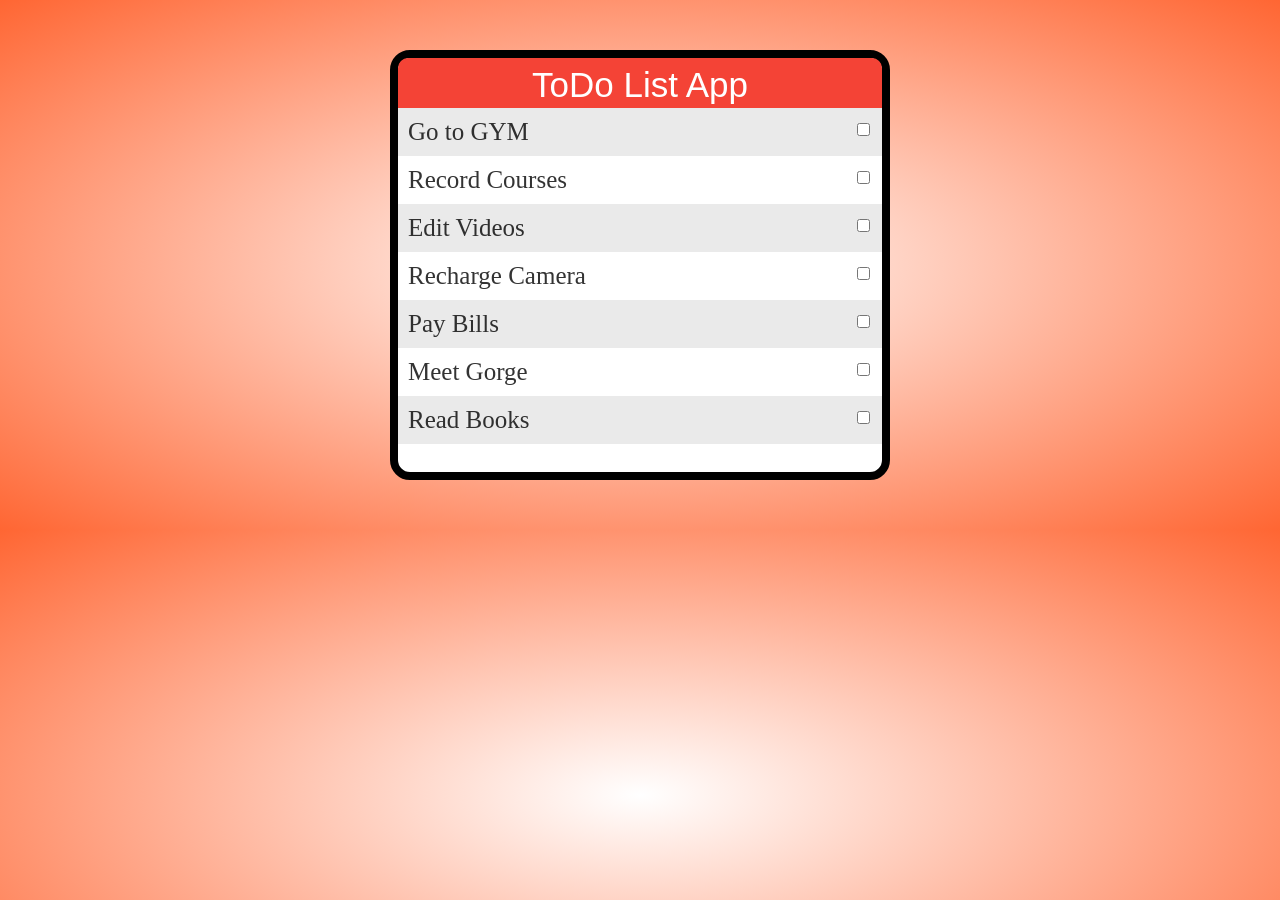
<file: Project/to-do list/index.html>
<!DOCTYPE html>
<html lang="en">
<head>
    <meta charset="UTF-8">
    <title>ToDo list Project</title>
    <link rel="stylesheet" href="css/style.css">
</head>
<body>
    <div class="wrapper">
        <div class="header">
            <span>ToDo List App</span>
        </div>
        <div class="wrap-list">
            <ol class="list">
                <li class="grey">
                    <input type="checkbox" name="" id="">
                    <label for="">Go to GYM</label>
                </li>
                <li>
                    <input type="checkbox" name="" id="">
                    <label for="">Record Courses</label>
                </li>
                <li class="grey">
                    <input type="checkbox" name="" id="">
                    <label for="">Edit Videos</label>
                </li>
                <li>
                    <input type="checkbox" name="" id="">
                    <label for="">Recharge Camera</label>
                </li>
                <li class="grey">
                    <input type="checkbox" name="" id="">
                    <label for="">Pay Bills</label>
                </li>
                <li>
                    <input type="checkbox" name="" id="">
                    <label for="">Meet Gorge</label>
                </li>
                <li class="grey">
                    <input type="checkbox" name="" id="">
                    <label for="">Read Books</label>
                </li>
            </ol>
        </div>
    </div>
</body>
</html>
</file>
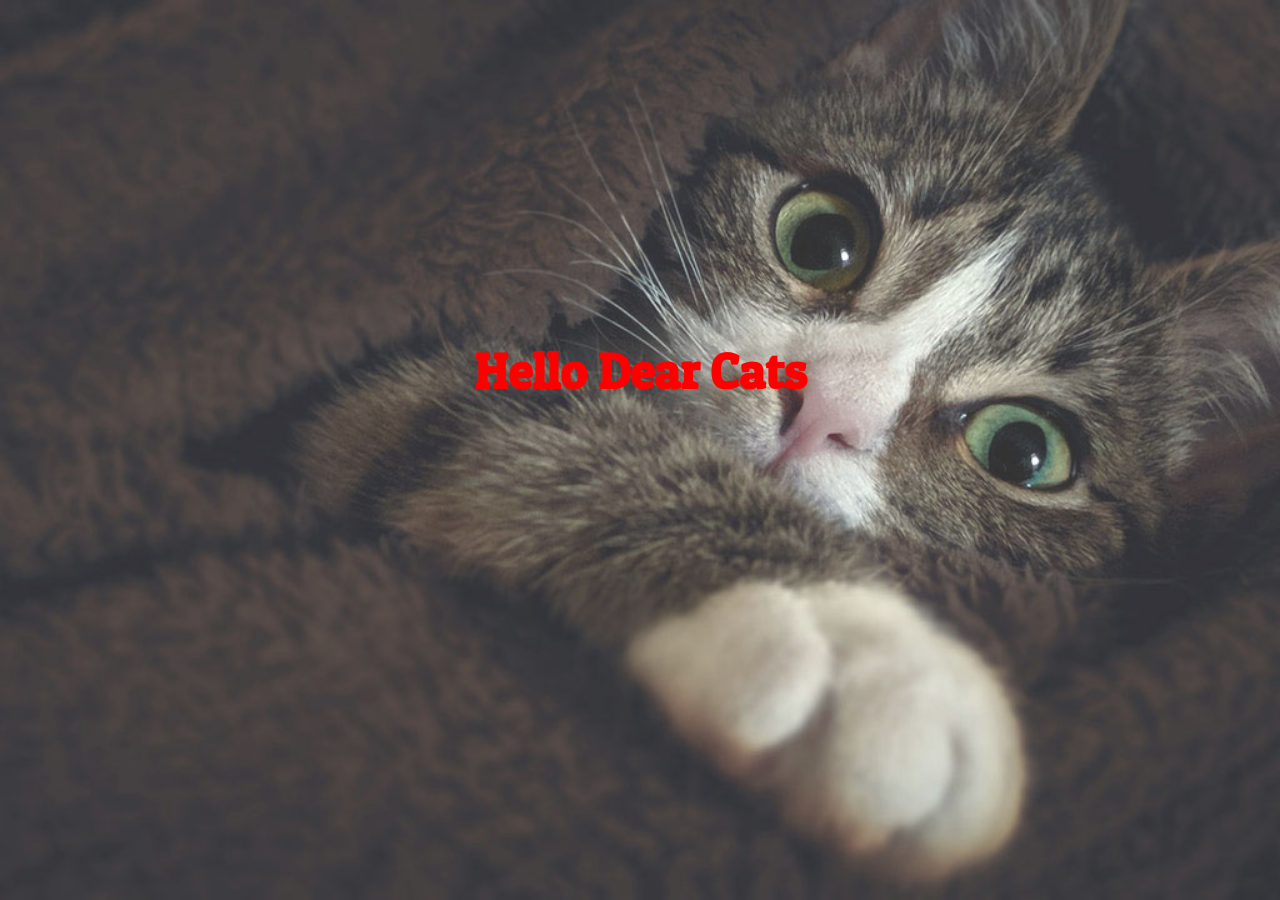
<file: css/bg.html>
<!DOCTYPE html>
<html lang="en">
<head>
    <meta charset="UTF-8">
    <title>Document</title>
    <link rel="stylesheet" href="css/style.css">
    <link href="https://fonts.googleapis.com/css?family=Patua+One" rel="stylesheet">
</head>
<body>
    <h1>Hello Dear Cats</h1>
</body>
</html>
</file>
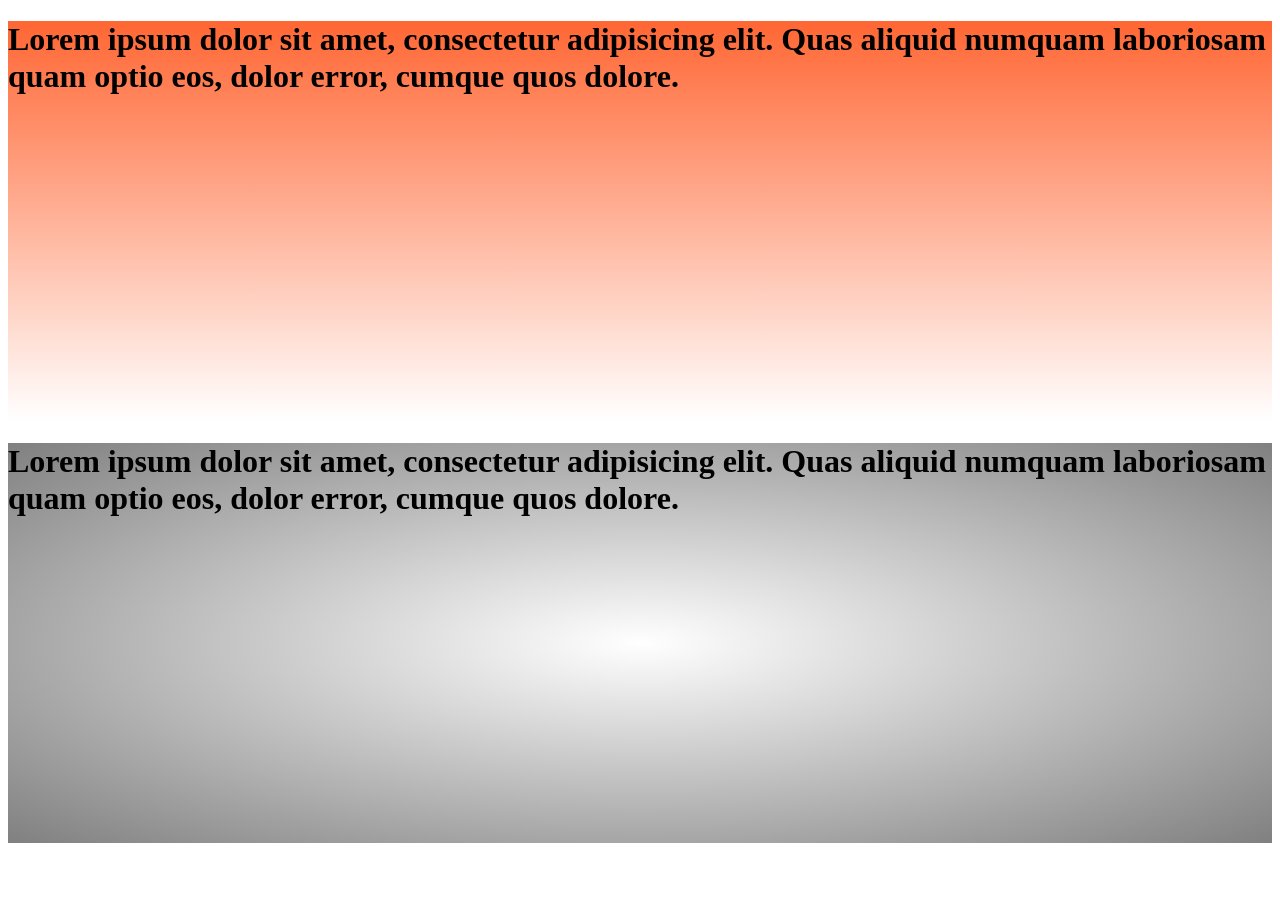
<file: css/gradiant.html>
<!DOCTYPE html>
<html>
<head>
	<title>Gradient Color</title>
	<link rel="stylesheet" href="css/grady.css">
</head>
<body>
	<div class="big">
	    <h1>Lorem ipsum dolor sit amet, consectetur adipisicing elit. Quas aliquid numquam laboriosam quam optio eos, dolor error, cumque quos dolore.</h1>
	</div>
	<div class="circle">
	    <h1>Lorem ipsum dolor sit amet, consectetur adipisicing elit. Quas aliquid numquam laboriosam quam optio eos, dolor error, cumque quos dolore.</h1>
	</div>
</body>
</html>
</file>
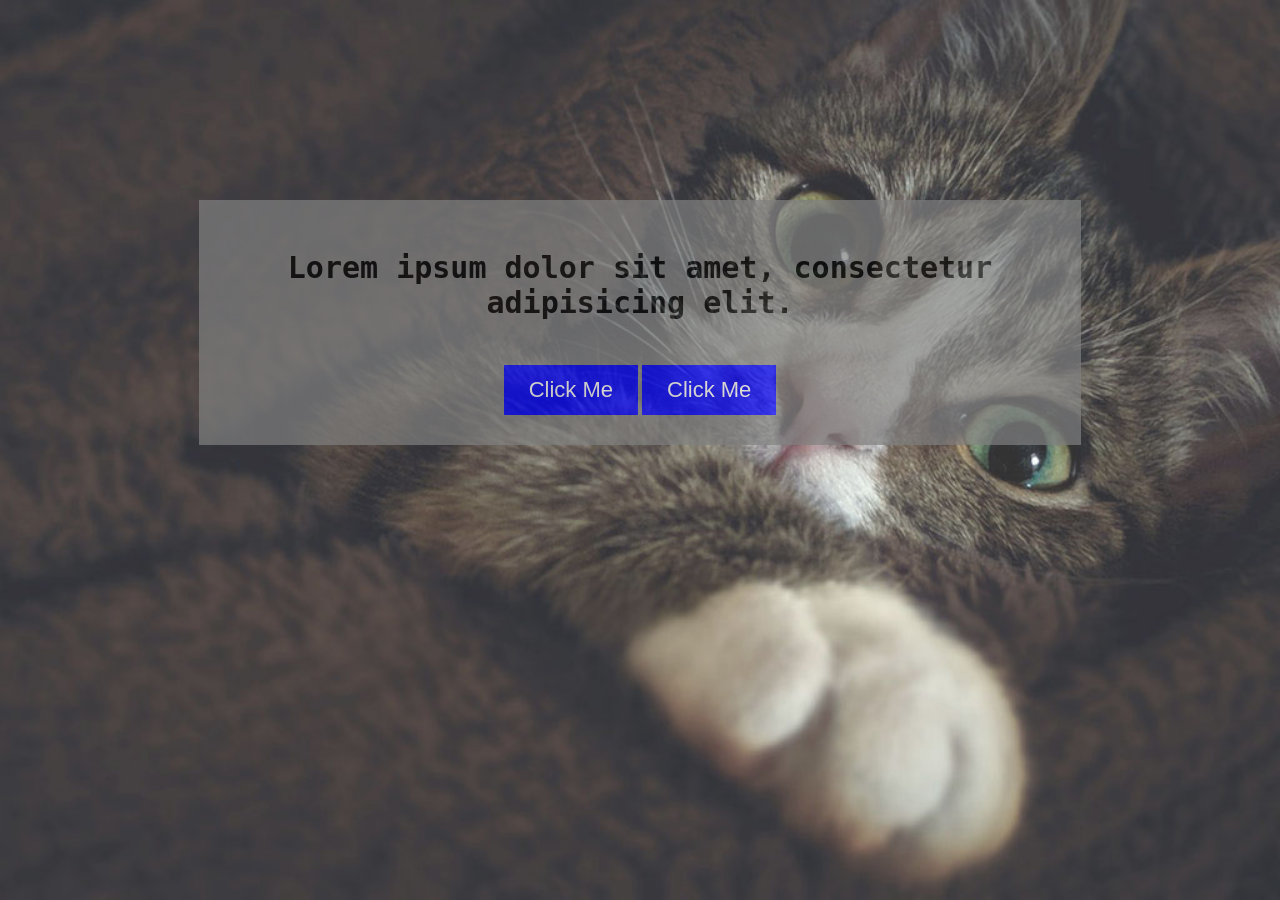
<file: css/links.html>
<!DOCTYPE html>
<html lang="en">
<head>
    <meta charset="UTF-8">
    <title>Links</title>
    <link rel="stylesheet" href="css/links.css">
</head>
<body>
    <div>
        <h1>Lorem ipsum dolor sit amet, consectetur adipisicing elit.</h1>
        <a href="#">Click Me</a>
        <a href="#">Click Me</a>
    </div>
</body>
</html>
</file>
<file: AdminPanel/css/style.css>
body{
    font-family: 'Rosario', sans-serif;
}

.nav-sidebar{
    margin: 0 -20px 20px 20px;
}

.nav-sidebar > li > a{
    padding: 20px 20px;
}

.main{
    padding: 20px;
    font-family: 'Exo 2', sans-serif;
}

.placeholders{
    margin-top: 10px;
    margin-bottom: 30px;
}

.placeholder{
    margin-bottom: 20px;
    text-align: center;
}

.placeholder img{
    display: inline;
    border-radius: 50%;
}

footer{
    margin: 0 110px;
    font-size: 18px;
}
</file>
<file: PokemonCompany/css/style.css>
body{
    padding-bottom: 20px;
    color: #5a5a5a;
    font-family: 'Crete Round', serif;
}

.navbar-default .navbar-brand{
    color: black;
}

.navbar-wrapper{
    position: absolute;
    top: 0;
    right: 0;
    left: 0;
    z-index: 20;
}

.navbar-wrapper > .container{
    padding-right: 0;
    padding-left: 0;
}

.navbar-wrapper .navbar{
    padding-right: 20px;
    padding-left: 20px;
}

.navbar-wrapper .navbar .container
{
    width: auto;
}

.carousel{
    height: 500px;
    margin-bottom: 50px;
}

.carousel .item{
    height: 500px;
    background-color: #777;
}

.carousel-inner > .item > img {
    position: absolute;
    height: 500px;
    min-width: 100%;
    top: 0;
    left: 0;
}

.team .col-lg-4 {
    text-align: center;
    margin-bottom: 20px;
}

.item1 h2 {
    color: black;
}

.iteem1 p {
    color: black;
}

.team h2 {
    color: rgba(50,50,50,0.8);
}

.team p {
    margin-left: 10px;
    margin-right: 10px;
}


.divider{
    margin: 40px 0;
}

.content{
    margin-bottom: 30px;
}

.mickey{
    padding-left: 50px;
    text-align: center;
    padding-top: 150px;
}

footer{
    margin: 0 110px;
    font-size: 18px;
}
</file>
<file: SimpleTemplate/css/style.css>
html{
    padding: 0;
    margin: 0;
}
body{
    display: inline-block;
    color: black;
}
.main{
    height: 100%;
    width: 320.84px;
    background-color: #f67e7d;
    position: fixed;
    z-index: 1;
    top: 0;
    left: 0;
    overflow-x: hidden;
    text-align: center;
}

.logo{
    font-family: sans-serif;
    height: 35%;
}

.item > li > a{
    color: black;
    font-size: 20px;
    margin-top: 15px;
}

.item > li > a:hover{
    background-color: white;
    color: #f67e7d;
}
.item1{
    margin-top: 32px;
    padding: 7px;
}

.main-content{
    width: auto;
    height: 100%;
    margin-left: 308.84px;
    padding: 0 15px;
    display: inline-block;
}

.image-set{
    width: 100%;
    height: 100%;
    padding: 0;
}
.container{
    height: 100%;
}
.footer{
    height: 100%;
    width: auto;
    margin-left: 308.84px;
    padding: 0 20px;
    display: inline-block;
    background-color: black;
    color: white;
}

.team{
    text-align: center;
    font-size: 15px;
    font-family: sans-serif;
    margin-top: 60px;
    padding: 10px;
}

i{
    color: white;
}

.list-unstyled {
    padding-left: 0;
    list-style: none;
}

.gallery-content > h1{
    margin-left: 30px;
    font-size: 50px;
    font-family: sans-serif;
}
.gallery-content > p{
    margin-left: 30px;
    font-size: 25px;
    font-family: sans-serif;
    color: black;
}

.footer1{
    height: 100%;
    color: white;
    font-family: serif;
    font-size: 20px;
}

@media screen and (max-height: 450px) {
  .main {padding-top: 15px;}
  .main a {font-size: 18px;}
}
</file>
<file: YahooSelling/css/style.css>
body{
    padding-top: 20px;
}

.nav-justified{
    background-color: #eee;
    border-radius: 5px;
}

.nav-justified > li > a {
    padding: 15px 0;
    color: #777;
    text-align: center;
    background-color: #e5e5e5;
}

.jumbotron{
    text-align: center;
    background-color: transparent;
}

.jumbotron .btn{
    padding: 15px 25px;
    font-size: 22px;
}

.centro{
    text-align: center;
}

.divider{
    margin: 40px 0;
}


footer{
    margin: 0 110px;
    font-size: 18px;
}
</file>
<file: Project/GymComingSoon/css/style.css>
body
{
    background: url("../images/bg.jpg")
        no-repeat center center fixed;
    background-size: cover;
    font-family: 'Shrikhand', cursive;
}

div
{
    background-color: #dd4814;
    width: 40%;
    text-align: center;
    margin:100px auto;
    border-radius: 25px;
    opacity: 0.75;
}

h1
{
    font-size: 4em;
}

p
{
    font-size: 1.8em;
}

button
{
    font-size: 2em;
    border-radius: 10px;
    padding: 15px;
    
}

i
{
    color: white;
    font-size: 4em;
}
</file>
<file: Project/to-do list/css/style.css>
*{
    margin: 0;
    padding: 0;
    outline: none;
    border: none;
    box-sizing: border-box;
}

body{
    min-height: 100%;
    background: radial-gradient(#fff,#f63);
}

.wrapper{
    width: 500px;
    height: 430px;
    margin: 50px auto;
    border: 8px solid black;
    border-radius: 20px;
    background: white;
}

.header{
    width: 100%;
    height: 50px;
    text-align: center;
    font-size: 35px;
    background: #f44336;
    border-radius: 10px 10px 0 0;
    padding-top: 7px;
    font-family: sans-serif;
    color: white;
}

span{
    height: 110%;
    width: 100%;
}

.wrap-list{
    height: 85%;
    width: 100%;
    border: 0 0 10px 10px;
}

input[type="checkbox"]{
    position: relative;
    top: 15px;
    right: 12px;
    float: right;
}

input[type="checkbox"]:checked + label{
    text-decoration: line-through;
    color: rgba(0,0,0,.3)
}

.list{
    list-style-type: none;
    color: rgba(0,0,0,.8)
}

.list li{
    width: 100%;
    float: left;
}

label
{
    padding: 10px;
    float: left;
    width: 90%;
    font-size: 25px;
}

.grey{
    background: rgba(50,50,50,0.1);
}
</file>
<file: css/css/style.css>
body{
    background: url("../images/cat.jpg")
        no-repeat center center fixed;
    background-size: cover;
}

h1{
    color:red;
    text-align: center;
    font-size: 50px;
    font-family: 'Patua One', cursive;
    width: 500px;
    padding: 40px;
    margin: 300px auto;
}
</file>
<file: css/css/grady.css>
.big{
    height: 400px;
    background: linear-gradient(#ff6633,#ffffff);
}

.circle{
    height: 400px;
    background: radial-gradient(white,grey);
}
</file>
<file: css/css/links.css>
body{
    background:url("../images/cat.jpg") no-repeat center center fixed;
    background-size: cover;
    text-align: center
}
div{
    width: 65%;
    margin: 200px auto;
    padding: 30px;
    background: grey;
    opacity: 0.7;
}
h1{
    color:black;
    font-size: 30px;
    font-family: monospace;
    margin-bottom: 45px;
}

a:link,a:visited{
    background-color:blue;
    color: white;
    font-size: 22px;
    font-family: sans-serif;
    padding: 12px 25px;
    text-align: center;
    text-decoration: none;
    display: inline-block;
}

a:hover{
    background-color: red;
}

a:active{
    background-color:forestgreen;
}
</file>
